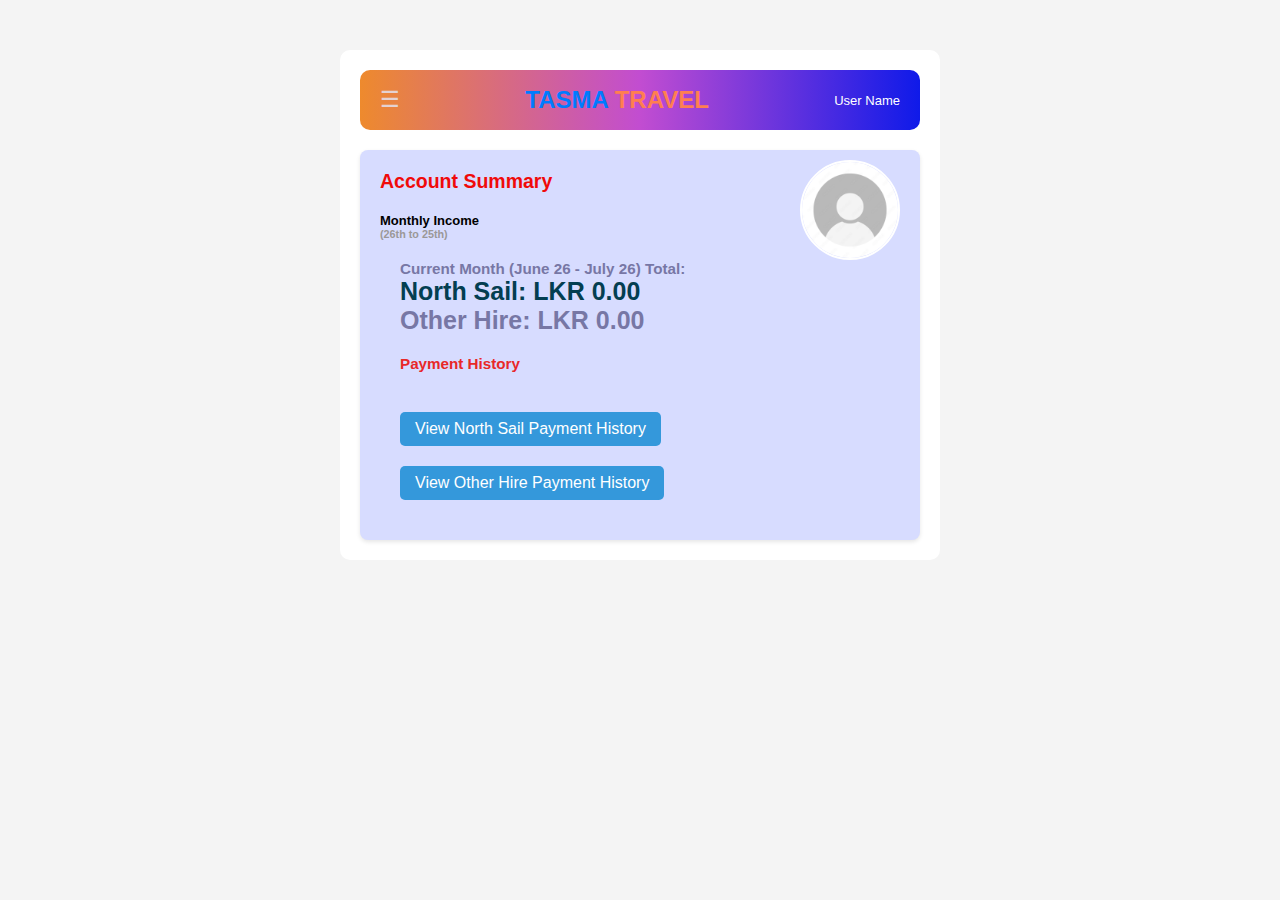
<file: account-summary.html>
<!DOCTYPE html>
<html lang="en">
<head>
    <meta charset="UTF-8">
    <meta name="viewport" content="width=device-width, initial-scale=1.0">
    <title>Account Summary - Tasma Travel</title>
    <link rel="stylesheet" href="style.css">
    <!-- Add FontAwesome for icons -->
    <link rel="stylesheet" href="https://cdnjs.cloudflare.com/ajax/libs/font-awesome/6.0.0/css/all.min.css">
    <style>
        body {
          
            height: 760px;
            font-family: Arial, sans-serif;
            background-color: #f4f4f4;
            margin: 0;
            padding: 0;
        }
        .container {
            
            padding: 20px;
        }
        header {
            border-radius: 10px;
            background: linear-gradient(to right, #ee8a2d, #ba36cbe2, #0f1ae9);
            color: rgb(255, 255, 255);
            padding: 10px 20px;
            text-align: center;
            position: relative;
        }
        .profile-photo {
            position: absolute;
            top: 90px;
            right: 20px;
            width: 100px;
            height: 100px;
            border-radius: 50%;
            border: 2px solid #fff;
            object-fit: cover;
        }
   
        .account-summary {
            background-color: rgb(215, 220, 255);
            padding: 20px;
            border-radius: 8px;
            box-shadow: 0 2px 4px rgba(0, 0, 0, 0.1);
        }
        .account-summary h2 {
            color: #f00a0a;
            margin-bottom: 20px;
        }
        
        .transaction-list {
            list-style-type: none;
            padding: 0;
        }
        .transaction-list li {
            padding: 10px 0;
            border-bottom: 1px solid #ffff;
        }
        .transaction-list li:last-child {
            border-bottom: none;
        }
        .transaction-date {
            color: #b5b5b5;
            font-size: 10px;
        }
        .transaction-detail {
            font-size: 16px;
            color: #656565;
            text-transform: uppercase;
        }
        .transaction-amount {
            float: right;
            font-weight: bold;
            color: #646464;
        }
         .amount{
            color: rgb(80, 197, 80);
            font-weight: bold;
            font-size: larger;
           text-transform: lowercase;
        }
        .payment-history {
            margin-top: 20px;
        }
        .year-month {
            color: rgb(92, 141, 245);
        }
        .current-month {
            color: rgb(119, 119, 165);
        }
        .north-sail {
            color: rgb(3, 62, 81);
        }
       
        .payment-item {
            display: flex;
            justify-content: space-between;
            padding: 10px 0;
            border-bottom: 1px solid #ddd;
        }
        .in-out {
            color: lightcoral;
        }
        .large-font {
            font-size: 25px;
        }

        .amount.red {
            color: rgb(247, 80, 80);
        }
        .amount.negative::before {
            content: '⬅';
            color: red;
            margin-right: 5px;
        }
        .amount.positive::before {
            content: '➡';
            color: rgb(3, 170, 3);
            margin-right: 5px;
        }
            
    </style>
</head>
<body onload="loadAccountSummary()">
    <!-- Sidebar -->
    <div id="sidebar" class="sidebar">
        <a href="javascript:void(0)" class="close-btn" onclick="closeSidebar()">×</a>
        <div class="sidebar-header">
            <h2>TASMA TRAVEL</h2>
            <p><i class="fas fa-envelope"></i> Email: <span id="sidebarEmail"></span></p>
            <p><i class="fas fa-phone"></i> Contact: <span id="sidebarPhone"></span></p>
        </div>
        <a href="profile.html"><i class="fas fa-user"></i> Profile</a>
        <a href="account-summary.html"><i class="fas fa-chart-line"></i> Account Summary</a>
        <a href="#" onclick="logout()"><i class="fas fa-sign-out-alt"></i> Logout</a>
    </div>

    <div class="container" id="summaryContainer">
        <!-- Header -->
        <header>
            <div class="menu-icon" onclick="openSidebar()">☰</div>
            <h1><span class="blue">TASMA</span> <span class="orange">TRAVEL</span></h1>
            <img id="profilePhoto" class="profile-photo" src="user.jpg" alt="Profile Photo">
            <div id="profileName" class="profile-name">User Name</div>
        </header>

        <!-- Account Summary Section -->
        <div id="accountSummary" class="account-summary">
            <h2>Account Summary</h2>

            <!-- Monthly Income Summary -->
            <div class="monthly-summary">
                <h4>Monthly Income </h4>
                <h5>(26th to 25th)</h5>
                <div id="monthlyIncome">
                </div>
            </div>

            <!-- Category Breakdown -->
            <div class="category-summary" id="categorySummary" style="display: none;">
                <div id="categoryTotal">
                    <!-- Category totals will be displayed here -->
                </div>
            </div>

            <div class="payment-history" id="paymentHistory">
                <h3 id="currentMonthTotal" class="current-month"></h3>
                <h3>Payment History</h3>
                <button onclick="toggleNorthSailPaymentHistory()">View North Sail Payment History</button>
                <button onclick="toggleOtherHirePaymentHistory()">View Other Hire Payment History</button>
                <div id="northSailPaymentHistoryTable" style="display: none;">
                    <h4>North Sail Payments</h4>
                    <div class="container">
                        <div class="payment-item"></div>
                        <div class="diposit-form"></div>
                        <div id="northSailHistoryBody"></div>

                    </div>
                </div>
                <div id="otherHirePaymentHistoryTable" style="display: none;">
                    <h4>Other Hire Payments</h4>
                    <div class="container">
                        <div class="payment-item">
                            <div>Type</div>
                            <div>Reason</div>
                            <div class="amount">Amount (LKR)</div>
                            
                        </div>
                        <div class="diposit-form"></div>
                        <div id="otherHireHistoryBody"></div>
                    </div>
                </div>
            </div>
        </div>
    </div>
    <script src="script.js"></script>
    <script>
        function toggleNorthSailPaymentHistory() {
            const northSailPaymentHistoryTable = document.getElementById("northSailPaymentHistoryTable");
            const otherHirePaymentHistoryTable = document.getElementById("otherHirePaymentHistoryTable");
            const categorySummary = document.getElementById("categorySummary");
            if (northSailPaymentHistoryTable.style.display === "none" || northSailPaymentHistoryTable.style.display === "") {
                viewPaymentHistory('North Sail');
                northSailPaymentHistoryTable.style.display = "block";
                otherHirePaymentHistoryTable.style.display = "none";
                categorySummary.style.display = "none";
            } else {
                northSailPaymentHistoryTable.style.display = "none";
            }
        }

        function toggleOtherHirePaymentHistory() {
            const northSailPaymentHistoryTable = document.getElementById("northSailPaymentHistoryTable");
            const otherHirePaymentHistoryTable = document.getElementById("otherHirePaymentHistoryTable");
            const categorySummary = document.getElementById("categorySummary");
            if (otherHirePaymentHistoryTable.style.display === "none" || otherHirePaymentHistoryTable.style.display === "") {
                viewPaymentHistory('Other Hire');
                otherHirePaymentHistoryTable.style.display = "block";
                northSailPaymentHistoryTable.style.display = "none";
                categorySummary.style.display = "none";
            } else {
                otherHirePaymentHistoryTable.style.display = "none";
            }
        }

        function viewPaymentHistory(type) {
            const currentUser = localStorage.getItem("currentUser");
            const user = JSON.parse(localStorage.getItem(currentUser));
            const northSailHistoryBody = document.getElementById("northSailHistoryBody");
            const otherHireHistoryBody = document.getElementById("otherHireHistoryBody");
            northSailHistoryBody.innerHTML = "";
            otherHireHistoryBody.innerHTML = "";

            if (user && user.payments) {
                const paymentsByYearMonth = {};

                user.payments.slice().reverse().forEach(payment => {
                    if (payment.type === type) {
                        const paymentDate = new Date(payment.paymentDate);
                        const monthStart = new Date(paymentDate);
                        monthStart.setDate(26);
                        if (paymentDate.getDate() < 26) {
                            monthStart.setMonth(paymentDate.getMonth() - 1);
                        }
                        const monthEnd = new Date(monthStart);
                        monthEnd.setMonth(monthEnd.getMonth() + 1);
                        monthEnd.setDate(26);
                        const yearMonth = `${monthStart.getFullYear()} ${monthStart.toLocaleString('default', { month: 'long' })} - ${monthEnd.toLocaleString('default', { month: 'long' })}`;

                        if (!paymentsByYearMonth[yearMonth]) {
                            paymentsByYearMonth[yearMonth] = [];
                        }
                        paymentsByYearMonth[yearMonth].push(payment);
                    }
                });

                const sortedYearMonths = Object.keys(paymentsByYearMonth).sort((a, b) => new Date(a.split(' ')[0], a.split(' ')[1]) - new Date(b.split(' ')[0], b.split(' ')[1]));

                sortedYearMonths.forEach(yearMonth => {
                    const yearMonthDiv = document.createElement("div");
                    yearMonthDiv.classList.add("year-month");
                    yearMonthDiv.innerHTML = `<h4>${yearMonth}</h4><div style="height: 20px;"></div>`;

                    paymentsByYearMonth[yearMonth].forEach(payment => {
                        const amountClass = payment.amount < 0 ? 'red negative' : (payment.madeByAdmin ? 'positive' : '');
                        const row = `<div class="payment-item ${payment.madeByAdmin ? 'admin-deposit' : ''}">
                            <div class="${payment.type === 'North Sail' || payment.type === 'Other Hire' ? 'negative' : ''}">${payment.type}</div>
                            <div class="payment-date small-font">${payment.paymentDate || ''}</div>
                            ${payment.type === 'North Sail' ? `<div>${payment.date || ''} <span class="in-out">${payment.inOut || ''}</span> ${payment.route || (payment.madeByAdmin ? `Deposit ${payment.depositType}` : '')}</div>` : ''}
                            <div>${payment.type === 'Other Hire' ? payment.reason || '' : ''}</div>
                            <div class="amount ${amountClass}">${payment.amount}</div>
                        </div>`;
                        yearMonthDiv.innerHTML += row;
                    });

                    if (type === "North Sail") {
                        northSailHistoryBody.appendChild(yearMonthDiv);
                    } else if (type === "Other Hire") {
                        otherHireHistoryBody.appendChild(yearMonthDiv);
                    }
                });
            }
        }

        function displayCategoryButtons() {
            const currentUser = localStorage.getItem("currentUser");
            const user = JSON.parse(localStorage.getItem(currentUser));
            const categoryTotalDiv = document.getElementById("categoryTotal");
            categoryTotalDiv.innerHTML = "";

            if (user && user.payments) {
                const paymentsByMonth = {};

                user.payments.forEach(payment => {
                    if (payment.type === "North Sail") {
                        const paymentDate = new Date(payment.paymentDate);
                        const monthStart = new Date(paymentDate);
                        monthStart.setDate(26);
                        if (paymentDate.getDate() < 26) {
                            monthStart.setMonth(paymentDate.getMonth() - 1);
                        }
                        const monthEnd = new Date(monthStart);
                        monthEnd.setMonth(monthEnd.getMonth() + 1);
                        monthEnd.setDate(26);
                        const monthKey = `${monthStart.toLocaleString('default', { month: 'long' })} 26 - ${monthEnd.toLocaleString('default', { month: 'long' })} 26`;

                        if (!paymentsByMonth[monthKey]) {
                            paymentsByMonth[monthKey] = [];
                        }
                        paymentsByMonth[monthKey].push(payment);
                    }
                });

                const sortedMonthKeys = Object.keys(paymentsByMonth).sort((a, b) => new Date(a.split(' ')[2]) - new Date(b.split(' ')[2]));

                sortedMonthKeys.forEach(monthKey => {
                    const button = document.createElement("button");
                    button.textContent = monthKey;
                    button.onclick = () => {
                        viewMonthPayments(paymentsByMonth[monthKey]);
                        setActiveButton(button);
                    };
                    categoryTotalDiv.appendChild(button);
                });
            }
        }

        function viewMonthPayments(payments) {
            const northSailHistoryBody = document.getElementById("northSailHistoryBody");
            northSailHistoryBody.innerHTML = "";

            payments.forEach(payment => {
                const amountClass = payment.amount < 0 ? 'red negative' : (payment.madeByAdmin ? 'positive' : '');
                const row = `<div class="payment-item ${payment.madeByAdmin ? 'admin-deposit' : ''}">
                    <div class="${payment.type === 'North Sail' || payment.type === 'Other Hire' ? 'negative' : ''}">${payment.type}</div>
                    <div class="payment-date small-font">${payment.paymentDate || ''}</div>
                    ${payment.type === 'North Sail' ? `<div>${payment.date || ''} <span class="in-out">${payment.inOut || ''}</span> ${payment.route || (payment.madeByAdmin ? `Deposit ${payment.depositType}` : '')}</div>` : ''}
                    <div>${payment.type === 'Other Hire' ? payment.reason || '' : ''}</div>
                    <div class="amount ${amountClass}">${payment.amount}</div>
                </div>`;
                northSailHistoryBody.innerHTML += row;
            });

            document.getElementById("northSailPaymentHistoryTable").style.display = "block";
        }

        function setActiveButton(button) {
            const buttons = document.querySelectorAll('.monthly-summary button');
            buttons.forEach(btn => btn.classList.remove('active'));
            button.classList.add('active');
        }

        function loadAccountSummary() {
            document.getElementById("categorySummary").style.display = "block";
            displayCurrentMonthTotal();
            loadProfilePhoto();
            loadProfileName();
        }

        function displayCurrentMonthTotal() {
            const currentUser = localStorage.getItem("currentUser");
            const user = JSON.parse(localStorage.getItem(currentUser));
            const currentMonthTotal = document.getElementById("currentMonthTotal");
            let northSailTotal = 0;
            let otherHireTotal = 0;

            if (user && user.payments) {
                const today = new Date();
                const currentMonth = today.getMonth();
                const currentYear = today.getFullYear();
                const lastMonth = currentMonth === 0 ? 11 : currentMonth - 1;
                const lastMonthYear = currentMonth === 0 ? currentYear - 1 : currentYear;
                const startDate = new Date(lastMonthYear, lastMonth, 26);
                const endDate = new Date(currentYear, currentMonth, 26);

                user.payments.forEach(payment => {
                    const paymentDate = new Date(payment.paymentDate);
                    if (paymentDate >= startDate && paymentDate <= endDate) {
                        if (payment.type === "North Sail") {
                            northSailTotal += parseFloat(payment.amount);
                        } else if (payment.type === "Other Hire") {
                            otherHireTotal += parseFloat(payment.amount);
                        }
                    }
                });
            }

            const currentMonthName = new Date().toLocaleString('default', { month: 'long' });
            const lastMonthName = new Date(new Date().setMonth(new Date().getMonth() - 1)).toLocaleString('default', { month: 'long' });

            currentMonthTotal.innerHTML = `
                <div>Current Month (${lastMonthName} 26 - ${currentMonthName} 26) Total:</div>
                <div class="north-sail large-font">North Sail: LKR ${northSailTotal.toFixed(2)}</div>
                <div class="total-amount large-font">Other Hire: LKR ${otherHireTotal.toFixed(2)}</div>
            `;
        }

        function loadProfilePhoto() {
            const currentUser = localStorage.getItem("currentUser");
            const user = JSON.parse(localStorage.getItem(currentUser));
            if (user && user.profilePic) {
                document.getElementById("profilePhoto").src = user.profilePic;
            }
        }

        function loadProfileName() {
            const currentUser = localStorage.getItem("currentUser");
            const user = JSON.parse(localStorage.getItem(currentUser));
            if (user && user.name) {
                document.getElementById("profileName").textContent = user.name;
            }
        }
    </script>
</body>
</html>
</file>
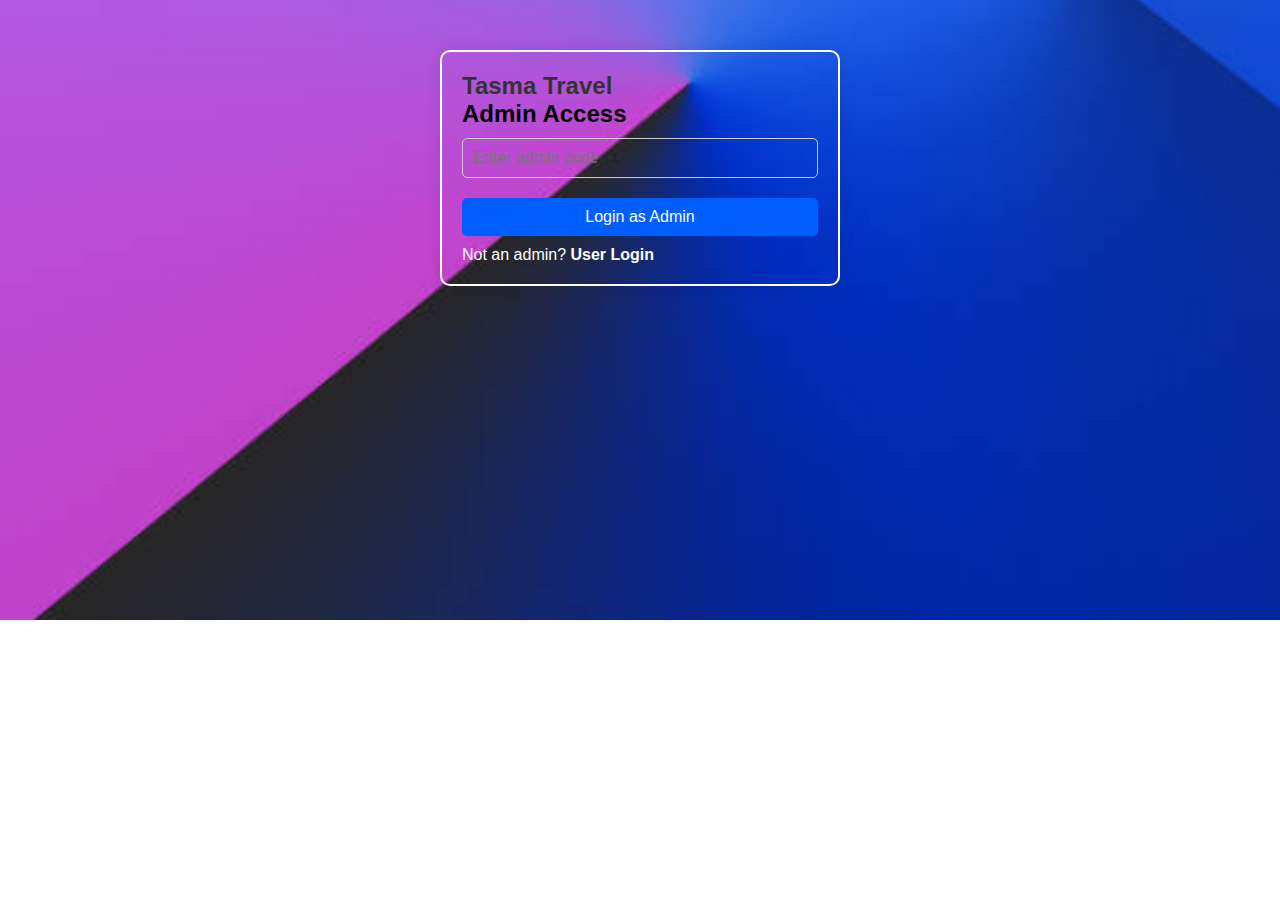
<file: adminlog.html>
<!DOCTYPE html>
<html lang="en">
<head>
    <meta charset="UTF-8">
    <meta name="viewport" content="width=device-width, initial-scale=1.0">
    <title>Admin Login - Tasma Travel</title>
    <link rel="stylesheet" href="styles.css">
    <style>


    button {
        padding: 10px;
        margin: 10px 0;
        background:  #005eff;
        color: white;
        border: none;
        cursor: pointer;
        border-radius: 5px;
        font-size: 16px;
        transition: background 0.5s ease;
    }
    button:hover {
        background:  #003a9e;
    }
     </style>
</head>
<body>
    <div class="container">
        <h1><span class="blue">Tasma</span> <span class="orange">Travel</span></h1>
        <h2>Admin Access</h2>
        <form id="adminLoginForm">
            <input type="password" id="adminCode" placeholder="Enter admin code" required>
            <button type="submit">Login as Admin</button>
        </form>
        <p>Not an admin? <a href="index.html">User Login</a></p>
    </div>

    <script>
        document.getElementById("adminLoginForm").addEventListener("submit", function(event) {
            event.preventDefault();

            const adminCode = document.getElementById("adminCode").value;
            const correctAdminCode = "TASMA@2025"; // Correct admin code

            if (adminCode === correctAdminCode) {
                alert("Admin login successful!");
                window.location.href = "adminview.html"; // Redirect to admin dashboard
            } else {
                alert("Invalid admin code. You are not authorized.");
                window.location.href = "index.html"; // Redirect to index.html
            }
        });

        function logout() {
            localStorage.removeItem("adminSession");
            window.location.href = "index.html";
        }
    </script>
</body>
</html>
</file>
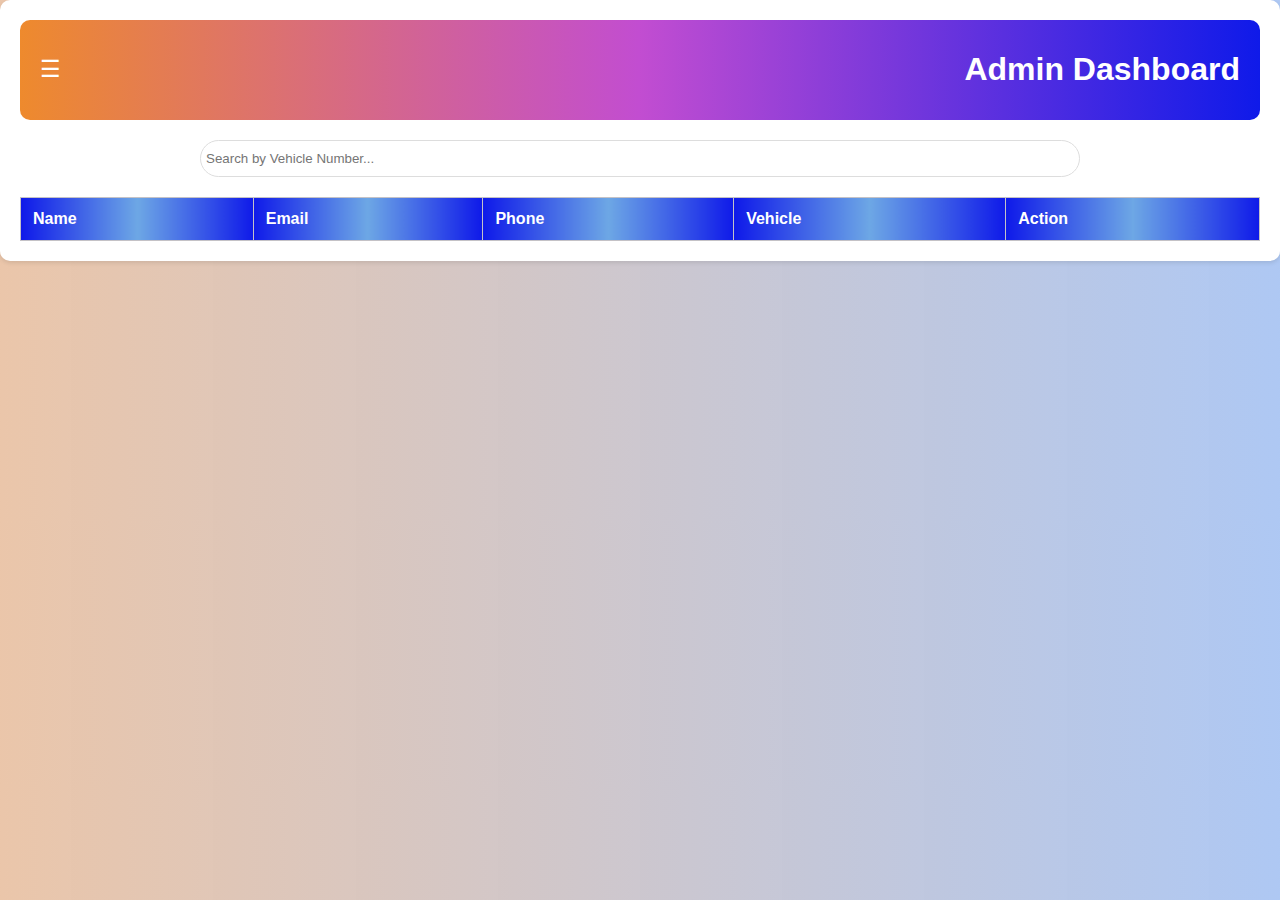
<file: adminview.html>
<!DOCTYPE html>
<html lang="en">
<head>
    <meta charset="UTF-8">
    <meta name="viewport" content="width=device-width, initial-scale=1.0">
    <title>Admin Dashboard</title>
    <style>
        body {
            font-family: Arial, sans-serif;
            background: linear-gradient(to right, #e7bc9bd9, #a4c1f2e2);
            margin: 0;
            padding: 0;
            display: flex;
            justify-content: center;
            align-items: center;
        }
        .container {
            width: 100%;
            max-width: 1500px;
            min-width: 100px;
            height: auto;
            overflow: hidden;
            text-align: center;
            font: 1em sans-serif;
            background: white;
            border-radius: 10px;
            box-shadow: 0 2px 4px rgba(0, 0, 0, 0.1);
            padding: 20px;
        }
        header {
            background: linear-gradient(to right, #ee8a2d, #ba36cbe2, #0f1ae9);
            border-radius: 10px;
            color: white;
            padding: 10px 20px;
            text-align: center;
            display: flex;
            align-items: center;
            justify-content: space-between;
        }
        .menu-icon {
            font-size: 23px;
            cursor: pointer;
            color: #ffffff;
            border-radius: 7px;
        }
        .menu-icon:hover {
            border: 2px solid #c7ced4;
            font-size: 27px;
            color: #fff;
            transition: .1s;
        }
        .sidebar {
            height: 100%;
            width: 0;
            position: fixed;
            top: 0;
            left: 0;
            background-color: #2c3e50b8;
            overflow-x: hidden;
            transition: 0.5s;
            padding-top: 60px;
            z-index: 1000;
        }
        .sidebar.active {
            left: 0;
        }
        .sidebar a {
            padding: 15px 25px;
            text-decoration: none;
            font-size: 18px;
            color: #ecf0f1;
            display: block;
            transition: 0.3s;
        }
        .sidebar a:hover {
            font-size: 21px;
            color: #cee9ad;
        }
        .sidebar .close-btn {
            position: absolute;
            top: 10px;
            right: 25px;
            font-size: 30px;
            color: #ecf0f1;
            cursor: pointer;
        }
        .sidebar .close-btn:hover {
            color: #e74c3c;
        }
        .sidebar-header {
            padding: 20px;
            text-align: center;
            color: #ecf0f1;
            border-bottom: 1px solid #2c3e50b8;
        }
        .sidebar-header h2 {
            margin: 0;
            font-size: 22px;
        }
        .sidebar-header p {
            margin: 10px 0;
            font-size: 16px;
        }
        .sidebar-header a {
            color: #1abc9c;
            text-decoration: underline;
        }
        table {
            width: 100%;
            border-collapse: collapse;
            margin-top: 20px;
        }
        table, th, td {
            border: 1px solid #c4c2c6;
        }
        th, td {
            padding: 12px;
            text-align: left;
        }
        th {
            background: linear-gradient(to right, #0f1ae9, #6da7e5, #0f1ae9);
            color: white;
        }
        tr:nth-child(even) {
            border-radius: 10px;
            background-color: #f2f2f2;
        }
        tr:hover {
            color: #FFF;
            background-color: #706e70;
        }
        .search-bar {
            border-radius: 25px;
            margin-top: 20px;
        }
        .search-bar input {
            width: 70%;
            padding: 10px 5px;
            border: 1px solid #ddd;
            border-radius: 25px;
        }
        .view-btn {
            background-color: #2eb233;
            color: white;
            border: none;
            padding: 8px 12px;
            cursor: pointer;
            border-radius: 5px;
        }
        .view-btn:hover {
            background-color: #0c5e10;
        }
        .bin-btn {
            background-color: #ec6556;
            color: white;
            border: none;
            padding: 2px 1px;
            cursor: pointer;
            border-radius: 5px;
        }
        .bin-btn:hover {
            background-color: #9b1000;
        }
    </style>
</head>
<body onload="loadRegisteredUsers()">
    <div id="sidebar" class="sidebar">
        <a href="javascript:void(0)" class="close-btn" onclick="closeSidebar()">×</a>
        <div class="sidebar-header">
            <h2>TASMA TRAVEL</h2>
            <p><i class="fas fa-envelope"></i> Email: Himaljanaka@gmail.com</p>
            <p><i class="fas fa-phone"></i> Contact: +94 712213722</p>
        </div>
        <a href="adminview.html"><i class="fas fa-users"></i> Dashboard</a>
        <a href="route.html"><i class="fas fa-road"></i> Manage Routes</a>
        <a href="#" onclick="logout()"><i class="fas fa-sign-out-alt"></i> Logout</a>
    </div>
    <div class="container">
        <header>
            <div class="menu-icon" onclick="openSidebar()">☰</div>
            <h1>Admin Dashboard</h1>
        </header>
        <div class="search-bar">
            <input type="text" id="searchInput" placeholder="Search by Vehicle Number..." onkeyup="searchUser()">
        </div>
        <table>
            <thead>
                <tr>
                    <th>Name</th>
                    <th>Email</th>
                    <th>Phone</th>
                    <th>Vehicle</th>
                    <th>Action</th>
                </tr>
            </thead>
            <tbody id="usersTableBody">
                <!-- Registered users will be loaded here -->
            </tbody>
        </table>
    </div>

    <script src="script.js"></script>
    <script>
        function logout() {
            localStorage.removeItem("adminSession");
            window.location.href = "index.html";
        }
    </script>
</body>
</html>
</file>
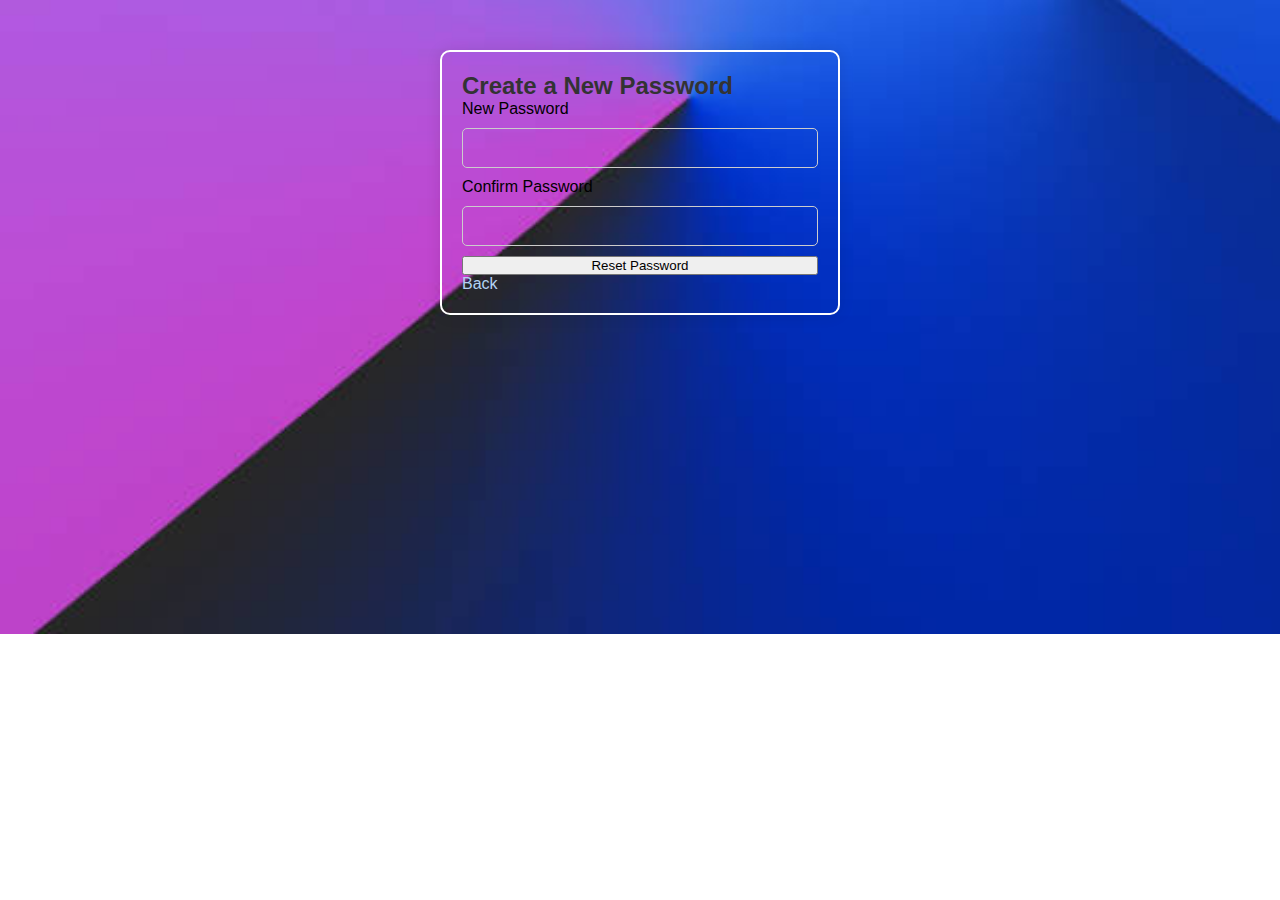
<file: create-new-password.html>
<!DOCTYPE html>
<html lang="en">
<head>
    <meta charset="UTF-8">
    <meta name="viewport" content="width=device-width, initial-scale=1.0">
    <title>Create New Password - Tasma Travel</title>
    <link rel="stylesheet" href="styles.css">
</head>
<body>
    <div class="container">
        <h1>Create a New Password</h1>
        <form id="newPasswordForm">
            <label>New Password</label>
            <input type="password" id="newPassword" required>
            <label>Confirm Password</label>
            <input type="password" id="confirmPassword" required>
            <button type="submit">Reset Password</button>
        </form>
        <a href="reset-password.html">Back</a>
    </div>
    <script>
        document.getElementById("newPasswordForm").addEventListener("submit", function (event) {
            event.preventDefault();
            const newPassword = document.getElementById("newPassword").value;
            const confirmPassword = document.getElementById("confirmPassword").value;

            if (newPassword === confirmPassword) {
                const email = localStorage.getItem("resetEmail");
                const user = JSON.parse(localStorage.getItem(email));
                user.password = newPassword;
                localStorage.setItem(email, JSON.stringify(user));
                alert("Password reset successful! Please sign in.");
                window.location.href = "index.html";
            } else {
                alert("Passwords do not match!");
            }
        });
    </script>
</body>
</html>
</file>
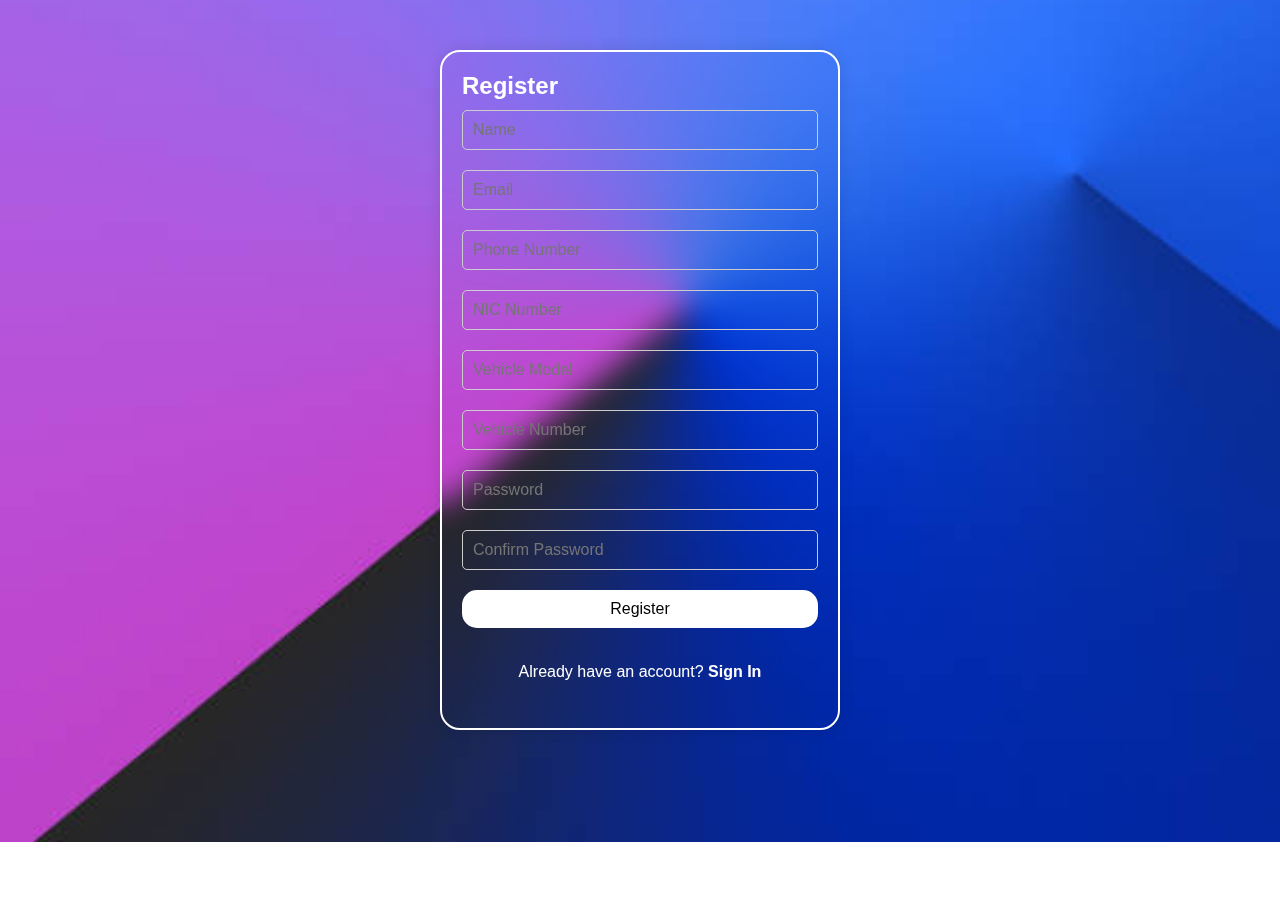
<file: Register.html>
<!DOCTYPE html>
<html lang="en">
<head>
    <meta charset="UTF-8">
    <meta name="viewport" content="width=device-width, initial-scale=1.0">
    <title>Register</title>
    <link rel="stylesheet" href="styles.css">
    <style>
        * {
            margin: 0;
            padding: 0;
            box-sizing: border-box;
            font-family: "Poppins", sans-serif;
        }

        section {
            display: flex;
            justify-content: center;
            align-items: center;
            width: 100%;
            background: url('ss.jpg') no-repeat;
            background-size: cover;
            background-position: center;
            animation: animate-background 5s linear infinite;
        }

        @keyframes animate-background {
            100% {
                filter: hue-rotate(360deg);
            }
        }

        button {
            padding: 10px;
            margin: 10px 0;
            background: #ffffff;
            color: rgb(0, 0, 0);
            border: none;
            cursor: pointer;
            border-radius: 15px;
            font-size: 16px;
            transition: background 0.3s ease;
        }

        button:hover {
            background: #ffffff8a;
            color: #fff;
        }

        h2 {
            color: #ffffff;
        }

        .container {
            backdrop-filter: blur(15px);
            border-radius: 20px;
            height: 680px;
        }

        .container p {
            font-family: .9em;
            color: #ffffff;
            text-align: center;
            margin: 25px 0 10px;
        }

        .container p a {
            color: rgb(255, 255, 255);
            font-weight: 600;
        }

        .container p a:hover {
            text-decoration: underline;
            color: #ffffffa1;
        }

        .container form input {
            color: #ffffff;
        }

        .password-container {
            position: relative;
        }

        .toggle-password {
            position: absolute;
            top: 50%;
            right: 10px;
            transform: translateY(-50%);
            cursor: pointer;
        }
    </style>
</head>
<body>
    <section>
        <div class="container">
            <form id="registerForm">
                <h2>Register</h2>
                <div class="input-box">
                    <input type="text" id="name" placeholder="Name" required>
                </div>
                <div class="input-box">
                    <input type="email" id="email" placeholder="Email" required>
                </div>
                <div class="input-box">
                    <input type="text" id="phone" placeholder="Phone Number" required>
                </div>
                <div class="input-box">
                    <input type="text" id="nic" placeholder="NIC Number" required>
                </div>
                <div class="input-box">
                    <input type="text" id="vehicleModel" placeholder="Vehicle Model" required>
                </div>
                <div class="input-box">
                    <input type="text" id="vehicle" placeholder="Vehicle Number" required>
                </div>
                <div class="password-container">
                    <input type="password" id="password" placeholder="Password" required>
                    <span class="toggle-password" onclick="togglePasswordVisibility('password')">
                        <i class="fas fa-eye"></i>
                    </span>
                </div>
                <div class="password-container">
                    <input type="password" id="confirmPassword" placeholder="Confirm Password" required>
                    <span class="toggle-password" onclick="togglePasswordVisibility('confirmPassword')">
                        <i class="fas fa-eye"></i>
                    </span>
                </div>
                <button type="submit">Register</button>
            </form>
            <p>Already have an account? <a href="index.html">Sign In</a></p>
        </div>
    </section>
    <script src="script.js"></script>
</body>
</html>
</file>
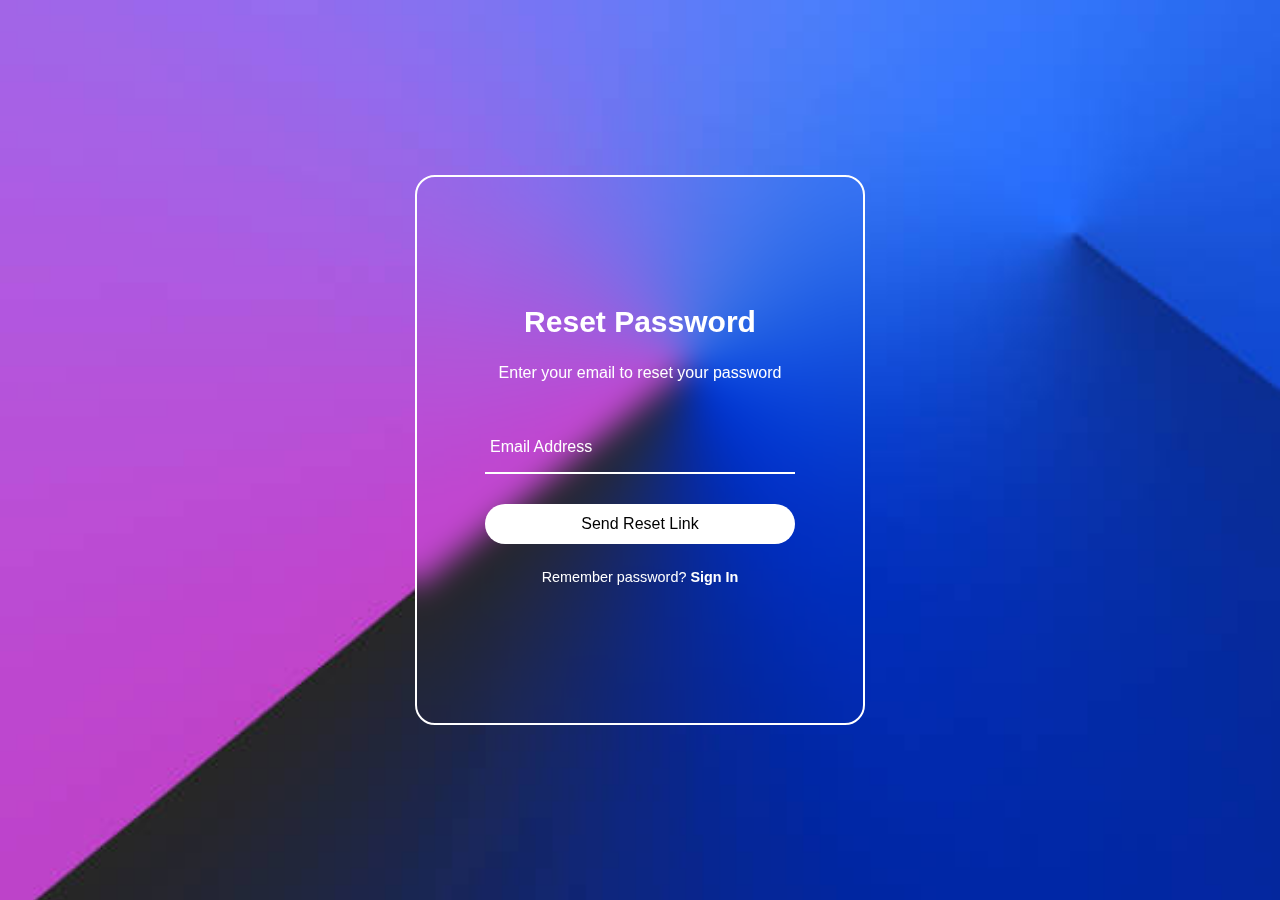
<file: reset-password.html>
<!DOCTYPE html>
<html lang="en">
<head>
    <meta charset="UTF-8">
    <meta name="viewport" content="width=device-width, initial-scale=1.0">
    <title>Reset Password - Tasma Travel</title>

    
</head>

<style>
* {
    margin: 0;
    padding: 0;
    box-sizing: border-box;
    font-family: "Poppins", sans-serif;
}

section {
    display: flex;
    justify-content: center;
    align-items: center;
    width: 100%;
    height: 100vh;
    background: url('ss.jpg') no-repeat;
    background-size: cover;
    background-position: center;
    animation: animate-background 5s linear infinite;
}

@keyframes animate-background {
    100% {
        filter: hue-rotate(360deg);
    }
}
h1{
    color: #fff;
    text-align: center;
    font-size: 30px;
}

.container{
    position: relative;
    width: 450px;
    height: 550px;
    background: transparent;
    border-radius: 20px;
    border: 2px solid #fff;
    display: flex;
    flex-direction: column;
    justify-content: center;
    align-items: center;
    backdrop-filter: blur(15px);
}



.container p {
    font-family: .9em;
    text-align: center;
    margin: 25px 0 10px;
    color: #ffffff;
   
}
.container p a{
    font-weight: 600;
    color: #ffffff;
}
.container p a:hover{
    color: #ffffffa1;
    text-decoration: underline;
}
.input-box {
    position: relative;
    width: 310px;
    margin: 30px 0;
    border-bottom: 2px solid #ffffff;
}

.input-box label {
    position: absolute;
    top: 50%;
    left: 5px;
    transform: translateY(-50%);
    font-size: 1em;
    color: #fff;
    pointer-events: none;
    transition: .5s;
}

.input-box input:focus~label,
.input-box input:valid~label {
    top: -5px;
}

.input-box input {
    width: 100%;
    height: 50px;
    background: transparent;
    border: none;
    outline: none;
    font-size: 1em;
    color: #fff;
    padding: 0 35px 0 5px;
}


button {
    width: 100%;
    height: 40px;
    background: #fff;
    border: none;
    outline: none;
    border-radius: 40px;
    cursor: pointer;
    font-size: 1em;
    color: #000;
    font-weight: 500;
}
button:hover{
   background: #ffffff8a;
   color: #fff;
}
.register {
    font-size: .9em;
    color: #fff;
    text-align: center;
    margin: 25px 0 10px;
}

.register p a {
    color: #fff;
    text-decoration: none;
    font-weight: 600;
}

.register p a:hover {
    text-decoration: underline;
    color: #ffffffa1;
}



</style>
<body>
    <section>
    <div class="container">
        <h1>Reset Password</h1>
        <p>Enter your email to reset your password</p>
        <form id="resetPasswordForm">
            <div class="input-box">
            <input type="email" id="resetEmail" required>
            <label>Email Address</label>
        </div>
            <button type="submit">Send Reset Link</button>
        <div class="register">
        <p>Remember password? <a href="index.html">Sign In</a></p>
            </div>
    </form>
</section>
    <script>
        document.getElementById("resetPasswordForm").addEventListener("submit", function (event) {
            event.preventDefault();
            localStorage.setItem("resetEmail", document.getElementById("resetEmail").value);
            window.location.href = "create-new-password.html";
        });
    </script>
</body>
</html>
</file>
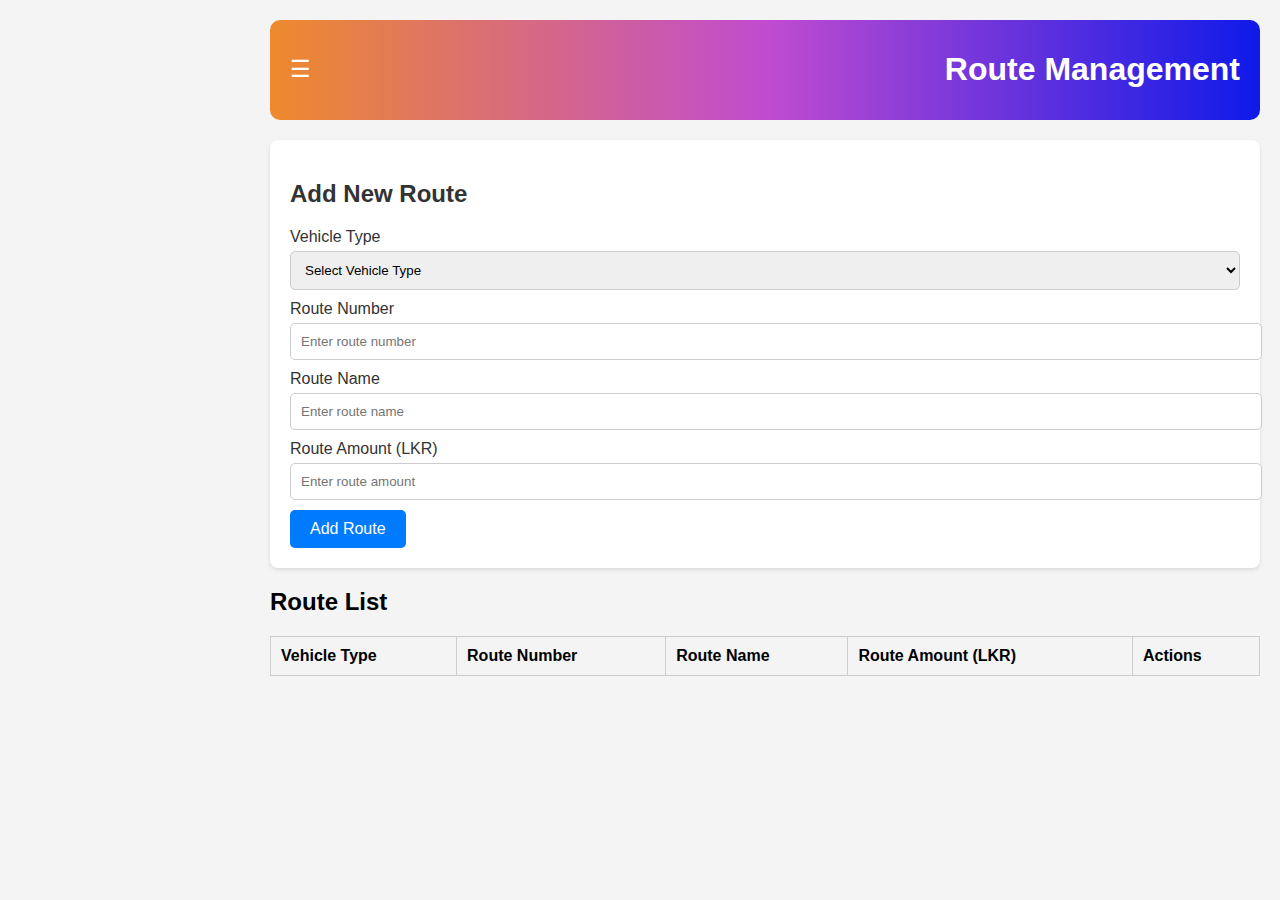
<file: route.html>
<!DOCTYPE html>
<html lang="en">
<head>
    <meta charset="UTF-8">
    <meta name="viewport" content="width=device-width, initial-scale=1.0">
    <title>Route Management</title>
    <link rel="stylesheet" href="https://cdnjs.cloudflare.com/ajax/libs/font-awesome/6.4.0/css/all.min.css">
    <style>
        body {
            font-family: Arial, sans-serif;
            background-color: #f4f4f4;
            margin: 0;
            padding: 0;
        }
        .container {
            padding: 20px;
        }
        header {
            border-radius: 10px;
            background: linear-gradient(to right, #ee8a2d, #ba36cbe2, #0f1ae9);
            color: rgb(255, 255, 255);
            padding: 10px 20px;
            text-align: center;
            display: flex;
            align-items: center;
            justify-content: space-between;
        }
        .menu-icon {
            font-size: 23px;
            cursor: pointer;
            color: #ffffff;
            border-radius: 7px;
        }
        .menu-icon:hover {
            border: 2px solid #c7ced4;
            font-size: 27px;
            color: #fff;
            transition: .1s;
        }
        .route-form {
            background-color: white;
            padding: 20px;
            border-radius: 8px;
            box-shadow: 0 2px 4px rgba(0, 0, 0, 0.1);
            margin-top: 20px;
        }
        .route-form h2 {
            color: #333;
            margin-bottom: 20px;
        }
        .route-form label {
            display: block;
            margin-bottom: 5px;
            color: #333;
        }
        .route-form input, .route-form select {
            width: 100%;
            padding: 10px;
            margin-bottom: 10px;
            border: 1px solid #ccc;
            border-radius: 5px;
        }
        .route-form button {
            background-color: #007bff;
            color: white;
            border: none;
            padding: 10px 20px;
            border-radius: 5px;
            cursor: pointer;
            font-size: 16px;
        }
        .route-form button:hover {
            background-color: #0056b3;
        }
        .route-list {
            margin-top: 20px;
        }
        .route-list table {
            width: 100%;
            border-collapse: collapse;
        }
        .route-list th, .route-list td {
            padding: 10px;
            border: 1px solid #ccc;
            text-align: left;
        }
        .route-list th {
            background-color: #f4f4f4;
        }
        .edit-btn {
            background-color: #ffc107;
            color: white;
            border: none;
            padding: 5px 10px;
            border-radius: 5px;
            cursor: pointer;
        }
        .edit-btn:hover {
            background-color: #e0a800;
        }
        .save-btn {
            background-color: #28a745;
            color: white;
            border: none;
            padding: 5px 10px;
            border-radius: 5px;
            cursor: pointer;
        }
        .save-btn:hover {
            background-color: #218838;
        }
        .sidebar {
            height: 100%;
            width: 0;
            position: fixed;
            top: 0;
            left: 0;
            background-color: #2c3e50b8;
            overflow-x: hidden;
            transition: 0.5s;
            padding-top: 60px;
            z-index: 1000;
        }
        .sidebar.active {
            left: 0;
        }
        .sidebar a {
            padding: 15px 25px;
            text-decoration: none;
            font-size: 18px;
            color: #ecf0f1;
            display: block;
            transition: 0.3s;
        }
        .sidebar a:hover {
            font-size: 21px;
            color: #cee9ad;
        }
        .sidebar .close-btn {
            position: absolute;
            top: 10px;
            right: 25px;
            font-size: 30px;
            color: #ecf0f1;
            cursor: pointer;
        }
        .sidebar .close-btn:hover {
            color: #e74c3c;
        }
        .sidebar-header {
            padding: 20px;
            text-align: center;
            color: #ecf0f1;
            border-bottom: 1px solid #2c3e50b8;
        }
        .sidebar-header h2 {
            margin: 0;
            font-size: 22px;
        }
        .sidebar-header p {
            margin: 10px 0;
            font-size: 16px;
        }
        .sidebar-header a {
            color: #1abc9c;
            text-decoration: underline;
        }
        .container {
            margin-left: 250px;
            padding: 20px;
        }
    </style>
</head>
<body>
    <div id="sidebar" class="sidebar">
        <a href="javascript:void(0)" class="close-btn" onclick="closeSidebar()">×</a>
        <div class="sidebar-header">
            <h2>TASMA TRAVEL</h2>
            <p><i class="fas fa-envelope"></i> Email: Himaljanaka@gmail.com</p>
            <p><i class="fas fa-phone"></i> Contact: +94 712213722</p>
        </div>
        <a href="adminview.html"><i class="fas fa-users"></i> Dashboard</a>
        <a href="route.html"><i class="fas fa-road"></i> Manage Routes</a>
        <a href="#" onclick="logout()"><i class="fas fa-sign-out-alt"></i> Logout</a>
    </div>
    <div class="container">
        <header>
            <div class="menu-icon" onclick="openSidebar()">☰</div>
            <h1>Route Management</h1>
        </header>

        <div class="route-form">
            <h2>Add New Route</h2>
            <label for="vehicleType">Vehicle Type</label>
            <select id="vehicleType">
                <option value="">Select Vehicle Type</option>
                <option value="Dolphin">Dolphin Hiroof</option>
                <option value="Hiace">Hiace KDH</option>
                <option value="Bus">Bus</option>
                <option value="Mini Bus">Mini Bus</option>
            </select>

            <label for="routeNumber">Route Number</label>
            <input type="text" id="routeNumber" placeholder="Enter route number">

            <label for="routeName">Route Name</label>
            <input type="text" id="routeName" placeholder="Enter route name">

            <label for="routeAmount">Route Amount (LKR)</label>
            <input type="number" id="routeAmount" placeholder="Enter route amount">

            <button onclick="addRoute()">Add Route</button>
        </div>

        <div class="route-list">
            <h2>Route List</h2>
            <table>
                <thead>
                    <tr>
                        <th>Vehicle Type</th>
                        <th>Route Number</th>
                        <th>Route Name</th>
                        <th>Route Amount (LKR)</th>
                        <th>Actions</th>
                    </tr>
                </thead>
                <tbody id="routeTableBody">
                    <!-- Route list will be displayed here -->
                </tbody>
            </table>
        </div>
    </div>

    <script>
        function openSidebar() {
            document.getElementById("sidebar").style.width = "250px";
        }

        function closeSidebar() {
            document.getElementById("sidebar").style.width = "0";
        }

        function addRoute() {
            const vehicleType = document.getElementById("vehicleType").value;
            const routeNumber = document.getElementById("routeNumber").value;
            const routeName = document.getElementById("routeName").value;
            const routeAmount = document.getElementById("routeAmount").value;

            if (!vehicleType || !routeNumber || !routeName || !routeAmount) {
                alert("Please fill in all fields.");
                return;
            }

            const route = {
                vehicleType,
                routeNumber,
                routeName,
                routeAmount
            };

            let routes = JSON.parse(localStorage.getItem("routes")) || [];
            routes.push(route);
            localStorage.setItem("routes", JSON.stringify(routes));

            displayRoutes();
            clearForm();
        }

        function displayRoutes() {
            const routes = JSON.parse(localStorage.getItem("routes")) || [];
            const routeTableBody = document.getElementById("routeTableBody");
            routeTableBody.innerHTML = "";

            routes.forEach((route, index) => {
                const row = `
                    <tr>
                        <td>${route.vehicleType}</td>
                        <td>${route.routeNumber}</td>
                        <td>${route.routeName}</td>
                        <td><input type="number" value="${route.routeAmount}" id="routeAmount-${index}" disabled></td>
                        <td>
                            <button class="edit-btn" onclick="editRoute(${index})">Edit</button>
                            <button class="save-btn" onclick="saveRoute(${index})" style="display: none;">Save</button>
                        </td>
                    </tr>
                `;
                routeTableBody.innerHTML += row;
            });
        }

        function editRoute(index) {
            document.getElementById(`routeAmount-${index}`).disabled = false;
            document.querySelectorAll('.edit-btn')[index].style.display = 'none';
            document.querySelectorAll('.save-btn')[index].style.display = 'inline-block';
        }

        function saveRoute(index) {
            const routes = JSON.parse(localStorage.getItem("routes")) || [];
            const newAmount = document.getElementById(`routeAmount-${index}`).value;
            routes[index].routeAmount = newAmount;
            localStorage.setItem("routes", JSON.stringify(routes));
            displayRoutes();
        }

        function clearForm() {
            document.getElementById("vehicleType").value = "";
            document.getElementById("routeNumber").value = "";
            document.getElementById("routeName").value = "";
            document.getElementById("routeAmount").value = "";
        }

        function logout() {
            localStorage.removeItem("currentUser");
            window.location.href = "index.html";
        }

        // Display routes on page load
        window.onload = displayRoutes;
    </script>
</body>
</html>
</file>
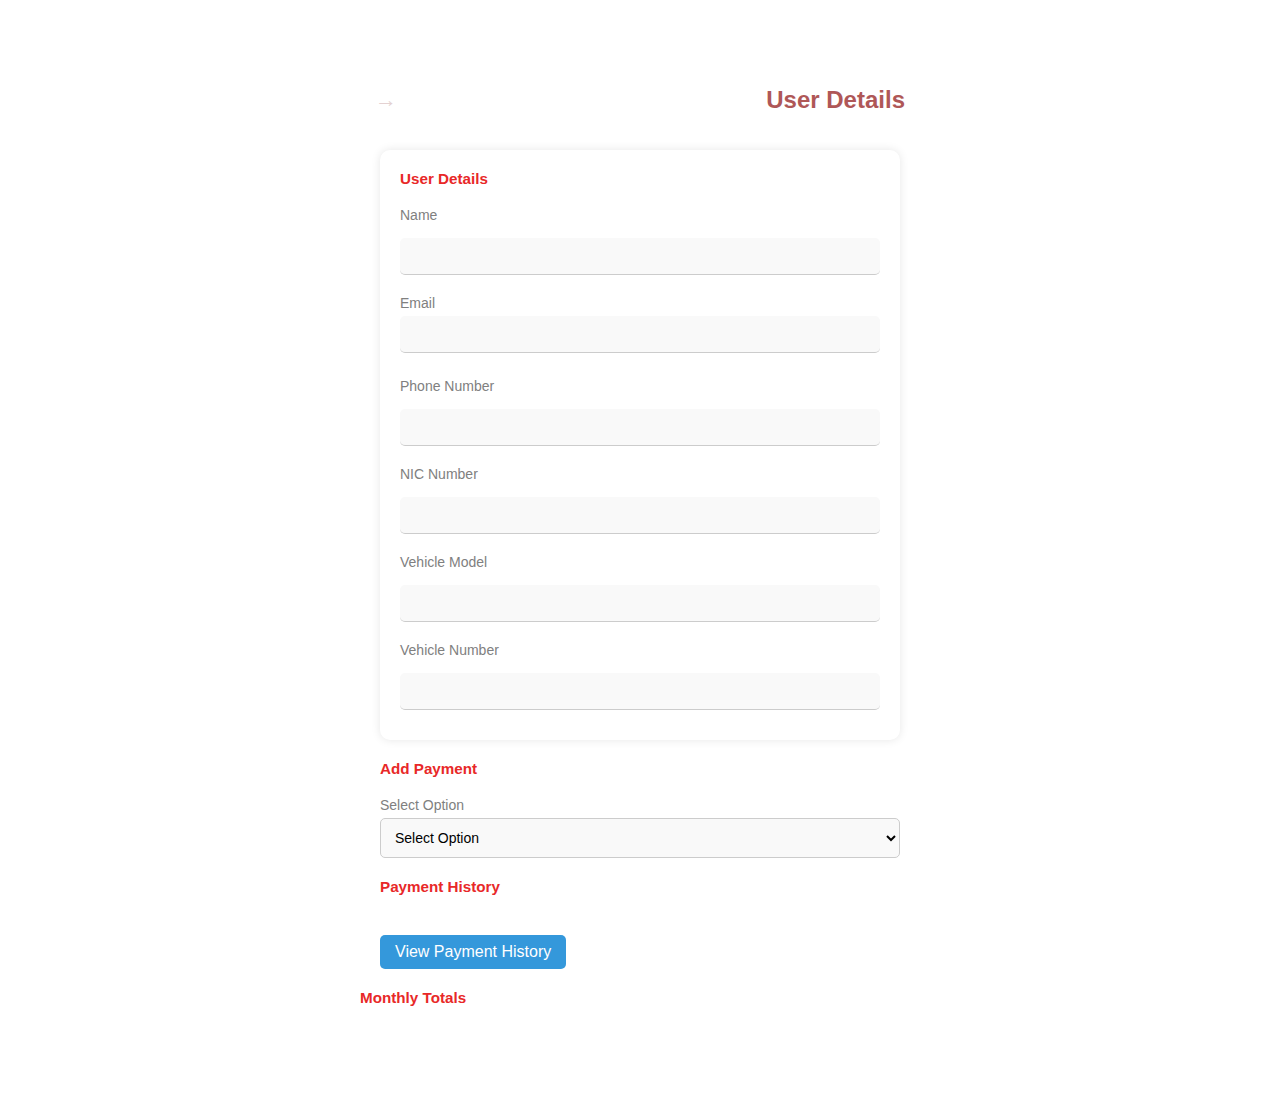
<file: userdetails.html>
<!DOCTYPE html>
<html lang="en">
<head>
    <meta charset="UTF-8">
    <meta name="viewport" content="width=device-width, initial-scale=1.0">
    <title>User Details - Tasma Travel</title>
    <link rel="stylesheet" href="style.css">
</head>
<body onload="loadUserDetails()">
    <!-- Sidebar -->
    <div id="sidebar" class="sidebar">
        <a href="javascript:void(0)" class="close-btn" onclick="closeSidebar()">×</a>
        <div class="sidebar-header">
            <h2>TASMA TRAVEL</h2>
            <p><i class="fas fa-envelope"></i> Email: <span id="sidebarEmail"></span></p>
            <p><i class="fas fa-phone"></i> Contact: <span id="sidebarPhone"></span></p>
        </div>
        <a href="adminview.html"><i class="fas fa-users"></i> Dashboard</a>
        <a href="route.html"><i class="fas fa-road"></i> Manage Routes</a>
        <a href="#" onclick="logout()"><i class="fas fa-sign-out-alt"></i> Logout</a>
    </div>

    <div class="container" id="mainContent">
        <header>
            <div class="menu-icon" onclick="window.location.href='adminview.html'">→</div>
            <h1>User Details</h1>
        </header>

        <div class="details" id="userDetails">
            <h3>User Details</h3>
            <label>Name</label>
            <input type="text" id="userName" placeholder="">

            <label>Email</label>
            <input type="email" id="userEmail" placeholder="">

            <label>Phone Number</label>
            <input type="text" id="userPhone" placeholder="">

            <label>NIC Number</label>
            <input type="text" id="userNIC" placeholder="">

            <label>Vehicle Model</label>
            <input type="text" id="userVehicleModel" placeholder="">

            <label>Vehicle Number</label>
            <input type="text" id="userVehicle" placeholder="">
        </div>

        <div class="payment-form" id="paymentForm">
            <h3>Add Payment</h3>
            <label for="paymentOption">Select Option</label>
            <select id="paymentOption" onchange="togglePaymentDepositOptions()">
                <option value="">Select Option</option>
                <option value="payment">Payment</option>
                <option value="deposit">Deposit</option>
            </select>

            <div id="paymentOptions" style="display: none;">
                <label for="paymentType">Payment Type</label>
                <select id="paymentType" onchange="togglePaymentOptions()">
                    <option value="">Select Payment Type</option>
                    <option value="northSail">North Sail</option>
                    <option value="otherHire">Other Hire</option>
                </select>

                <div id="northSailOptions" style="display: none;">
                    <label for="northSailDate">Select Shift</label>
                    <select id="northSailDate">
                        <option value="">Select Shift</option>
                        <option value="6-2">6-2</option>
                        <option value="2-10">2-10</option>
                        <option value="6-6">6-6</option>
                        <option value="8-5">8-5</option>
                        <option value="10-6">10-6</option>
                    </select>

                    <label for="inOut">In/Out</label>
                    <select id="inOut">
                        <option value="in">In</option>
                        <option value="out">Out</option>
                    </select>

                    <label for="paymentVehicleType">Vehicle Type</label>
                    <select id="paymentVehicleType" onchange="populateRouteNumbers()">
                        <option value="">Select Vehicle Type</option>
                    </select>

                    <label for="paymentRouteNumber">Route Number</label>
                    <select id="paymentRouteNumber" onchange="populateRouteAmount()">
                        <option value="">Select Route Number</option>
                    </select>

                    <label for="amount">Amount (LKR)</label>
                    <input type="text" id="amount" readonly>

                    <label for="northSailPaymentDate">Payment Date</label>
                    <input type="date" id="northSailPaymentDate">
                </div>

                <div id="otherHireOptions" style="display: none;">
                    <label for="reason">Reason</label>
                    <input type="text" id="reason" placeholder="Reason">

                    <label for="otherAmount">Amount (LKR)</label>
                    <input type="number" id="otherAmount" placeholder="Amount">

                    <label for="otherHirePaymentDate">Payment Date</label>
                    <input type="date" id="otherHirePaymentDate">
                </div>

                <button onclick="addPayment()">Add Payment</button>
            </div>

            <div class="diposit-form" id="depositOptions" style="display: none;">
                <h3>Bank Deposit</h3>
                <label for="depositType">Deposit Type</label>
                <select id="depositType" onchange="toggleDepositOptions()">
                    <option value="">Select Deposit Type</option>
                    <option value="northSail">North Sail</option>
                    <option value="otherHire">Other Hire</option>
                </select>

                <div id="northSailDepositOptions" style="display: none;">
                    <label for="northSailDepositType">Deposit Type</label>
                    <select id="northSailDepositType" onchange="toggleNorthSailDepositOptions()">
                        <option value="">Select Deposit Type</option>
                        <option value="monthly">Monthly Payment</option>
                        <option value="advance">Advance Payment</option>
                    </select>

                    <div id="northSailDepositDetails" style="display: none;">
                        <label for="northSailDepositAmount">Amount (LKR)</label>
                        <input type="number" id="northSailDepositAmount" placeholder="Amount">

                        <label for="northSailDepositDate">Deposit Date</label>
                        <input type="date" id="northSailDepositDate">
                    </div>
                </div>

                <div id="otherHireDepositOptions" style="display: none;">
                    <label for="otherHireDepositAmount">Amount (LKR)</label>
                    <input type="number" id="otherHireDepositAmount" placeholder="Amount">

                    <label for="otherHireDepositDate">Deposit Date</label>
                    <input type="date" id="otherHireDepositDate">
                </div>

                <button onclick="confirmDeposit()">Confirm Transaction</button>
            </div>
        </div>

        <div class="payment-history" id="paymentHistory">
            <h3>Payment History</h3>
            <button onclick="togglePaymentHistory()">View Payment History</button>
            <div id="paymentHistoryTable" style="display: none;">
                <h4>North Sail Payments</h4>
                <table>
                    <thead>
                        <tr>
                            <th>Type</th>
                            <th>Shift</th>
                            <th>In/Out</th>
                            <th>Route</th>
                            <th>Amount (LKR)</th>
                            <th>Payment Date</th>
                            <th>Action</th>
                        </tr>
                    </thead>
                    <tbody id="northSailHistoryBody"></tbody>
                </table>
                <h4>Other Hire Payments</h4>
                <table>
                    <thead>
                        <tr>
                            <th>Type</th>
                            <th>Reason</th>
                            <th>Amount (LKR)</th>
                            <th>Payment Date</th>
                            <th>Action</th>
                        </tr>
                    </thead>
                    <tbody id="otherHireHistoryBody"></tbody>
                </table>
            </div>
        </div>

        <div class="monthly-totals" id="monthlyTotals">
            <h3>Monthly Totals</h3>
            <div id="northSailMonthlyTotal"></div>
            <div id="otherHireMonthlyTotal"></div>
        </div>
    </div>
    <script src="script.js"></script>
    <script>
        function togglePaymentDepositOptions() {
            const paymentOption = document.getElementById("paymentOption").value;
            const paymentOptions = document.getElementById("paymentOptions");
            const depositOptions = document.getElementById("depositOptions");

            if (paymentOption === "payment") {
                paymentOptions.style.display = "block";
                depositOptions.style.display = "none";
            } else if (paymentOption === "deposit") {
                paymentOptions.style.display = "none";
                depositOptions.style.display = "block";
            } else {
                paymentOptions.style.display = "none";
                depositOptions.style.display = "none";
            }
        }

        function togglePaymentHistory() {
            const paymentHistoryTable = document.getElementById("paymentHistoryTable");
            if (paymentHistoryTable.style.display === "none" || paymentHistoryTable.style.display === "") {
                viewPaymentHistory();
                paymentHistoryTable.style.display = "block";
            } else {
                paymentHistoryTable.style.display = "none";
            }
        }

        function toggleDepositOptions() {
            const depositType = document.getElementById("depositType").value;
            const northSailDepositOptions = document.getElementById("northSailDepositOptions");
            const otherHireDepositOptions = document.getElementById("otherHireDepositOptions");

            if (depositType === "northSail") {
                northSailDepositOptions.style.display = "block";
                otherHireDepositOptions.style.display = "none";
            } else if (depositType === "otherHire") {
                northSailDepositOptions.style.display = "none";
                otherHireDepositOptions.style.display = "block";
            } else {
                northSailDepositOptions.style.display = "none";
                otherHireDepositOptions.style.display = "none";
            }
        }

        function toggleNorthSailDepositOptions() {
            const northSailDepositType = document.getElementById("northSailDepositType").value;
            const northSailDepositDetails = document.getElementById("northSailDepositDetails");

            if (northSailDepositType) {
                northSailDepositDetails.style.display = "block";
            } else {
                northSailDepositDetails.style.display = "none";
            }
        }

        function confirmDeposit() {
            const depositType = document.getElementById("depositType").value;
            let deposit = {};

            if (depositType === "northSail") {
                const northSailDepositType = document.getElementById("northSailDepositType").value;
                const amount = document.getElementById("northSailDepositAmount").value;
                const date = document.getElementById("northSailDepositDate").value;

                deposit = {
                    type: "North Sail",
                    depositType: northSailDepositType,
                    amount: -Math.abs(amount), // Negative amount for deposit
                    paymentDate: date,
                    transactionDate: new Date().toLocaleDateString(),
                    vehicle: localStorage.getItem("selectedUser"),
                    madeByAdmin: true
                };
            } else if (depositType === "otherHire") {
                const amount = document.getElementById("otherHireDepositAmount").value;
                const date = document.getElementById("otherHireDepositDate").value;

                deposit = {
                    type: "Other Hire",
                    amount: -Math.abs(amount), // Negative amount for deposit
                    paymentDate: date,
                    transactionDate: new Date().toLocaleDateString(),
                    vehicle: localStorage.getItem("selectedUser"),
                    madeByAdmin: true
                };
            } else {
                alert("Please select a deposit type.");
                return;
            }

            const vehicle = localStorage.getItem("selectedUser");
            let user = JSON.parse(localStorage.getItem(vehicle));
            if (!user) {
                alert("User details not found.");
                return;
            }
            if (!user.payments) {
                user.payments = [];
            }
            user.payments.push(deposit);
            localStorage.setItem(vehicle, JSON.stringify(user));
            alert("Deposit added successfully!");

            // Reduce the deposit amount from the relevant monthly total
            const paymentDate = new Date(deposit.paymentDate);
            const monthStart = new Date(paymentDate.getFullYear(), paymentDate.getMonth(), 26);
            const monthEnd = new Date(paymentDate.getFullYear(), paymentDate.getMonth() + 1, 25);
            const monthlyTotals = JSON.parse(localStorage.getItem("monthlyTotals")) || {};
            const monthKey = `${monthStart.getFullYear()}-${monthStart.getMonth() + 1}`;

            if (!monthlyTotals[monthKey]) {
                monthlyTotals[monthKey] = { northSail: 0, otherHire: 0 };
            }

            if (deposit.type === "North Sail") {
                monthlyTotals[monthKey].northSail -= parseFloat(deposit.amount);
            } else if (deposit.type === "Other Hire") {
                monthlyTotals[monthKey].otherHire -= parseFloat(deposit.amount);
            }

            localStorage.setItem("monthlyTotals", JSON.stringify(monthlyTotals));

            // Clear all selections
            document.getElementById("depositType").value = "";
            document.getElementById("northSailDepositType").value = "";
            document.getElementById("northSailDepositAmount").value = "";
            document.getElementById("northSailDepositDate").value = "";
            document.getElementById("otherHireDepositAmount").value = "";
            document.getElementById("otherHireDepositDate").value = "";
            document.getElementById("northSailDepositOptions").style.display = "none";
            document.getElementById("otherHireDepositOptions").style.display = "none";
            document.getElementById("northSailDepositDetails").style.display = "none";

            // Refresh the user details in the admin dashboard
            loadRegisteredUsers();
        }

        function viewPaymentHistory() {
            const selectedUserVehicle = localStorage.getItem("selectedUser");
            const user = JSON.parse(localStorage.getItem(selectedUserVehicle));
            const northSailHistoryBody = document.getElementById("northSailHistoryBody");
            const otherHireHistoryBody = document.getElementById("otherHireHistoryBody");
            northSailHistoryBody.innerHTML = "";
            otherHireHistoryBody.innerHTML = "";

            if (user && user.payments) {
                user.payments.slice().reverse().forEach((payment, index) => {
                    const rowClass = payment.madeByAdmin ? 'admin-deposit' : '';
                    const amountClass = payment.amount < 0 ? 'red' : '';
                    if (payment.type === "North Sail") {
                        const row = `<tr class="${rowClass}">
                            <td>${payment.type}</td>
                            <td>${payment.date || ''}</td>
                            <td>${payment.inOut || ''}</td>
                            <td>${payment.route || ''}</td>
                            <td class="amount ${amountClass}">${payment.amount}</td>
                            <td>${payment.paymentDate || ''}</td>
                            <td>${payment.madeByAdmin ? 'Admin' : ''}</td>
                            <td><button onclick="removePayment(${index})" style="font-size: 12px;">X</button></td>
                        </tr>`;
                        northSailHistoryBody.innerHTML += row;
                    } else if (payment.type === "Other Hire") {
                        const row = `<tr class="${rowClass}">
                            <td>${payment.type}</td>
                            <td>${payment.reason || ''}</td>
                            <td class="amount ${amountClass}">${payment.amount}</td>
                            <td>${payment.paymentDate || ''}</td>
                            <td>${payment.madeByAdmin ? 'Admin' : ''}</td>
                            <td><button onclick="removePayment(${index})" style="font-size: 12px;">X</button></td>
                        </tr>`;
                        otherHireHistoryBody.innerHTML += row;
                    }
                });
            }
        }

        function removePayment(index) {
            const vehicle = localStorage.getItem("selectedUser");
            let user = JSON.parse(localStorage.getItem(vehicle));
            if (user && user.payments) {
                user.payments.splice(index, 1);
                localStorage.setItem(vehicle, JSON.stringify(user));
                viewPaymentHistory();
                alert("Payment removed successfully!");
            }
        }
    </script>
</body>
</html>
</file>
<file: style.css>
* {
    margin: 0;
    padding: 0;
    box-sizing: border-box;
    font-family: "Poppins", sans-serif;
}

section {
    display: flex;
    justify-content: center;
    align-items: center;
    width: 100%;
    background: url('ss.jpg') no-repeat;
    background-size: cover;
    background-position: center;
    animation: animate-background 5s linear infinite;
}

@keyframes animate-background {
    100% {
        filter: hue-rotate(360deg);
    }
}

.container {
    width: 90%;
    max-width: 600px;
    margin: 50px auto;
    padding: 20px;
    background: #fff;
    box-shadow: 0px 0px 15px rgba(255, 255, 255, 0.1);
    border-radius: 10px;
    transition: filter 0.3s ease;
}

header {
    height: 60px;
    border-radius: 10px;
    display: flex;
    justify-content: space-between;
    align-items: center;
    padding: 15px;
    background-color: #ffffff;
    box-shadow: 0px 2px 10px rgba(255, 255, 255, 0.1);
    position: relative;
    z-index: 1;
}

.menu-icon {
    font-size: 22px;
    cursor: pointer;
    color: #e4d2d2;
    
    border-radius: 7px;
}

.menu-icon:hover {
    border: #00520e;
    font-size: 27px;
    color: #7c7575;
    transition: .1s;
}

h1 {
    font-size: 24px;
    color: #af5757;
}

.blue {
    color: #007bff;
}

.orange {
    color: #ff7f50;
}

h3 {
    margin-bottom: 20px;
    color: #e82828;
}

h5 {
    margin-bottom: 20px;
    color: #9b9898;
}

h6 {
    font-size: 26px;
    margin-bottom: 20px;
    color: #00520e;
}

.profile-box {
    text-align: center;
    margin-top: 20px;
    position: relative;
    z-index: 1;
}

.profile-pic-container {
    position: relative;
    display: inline-block;
}

.profile-pic {
    width: 150px;
    height: 150px;
    border-radius: 50%;
    border: 4px solid #007bff;
    object-fit: cover;
}

.profile-info {
    margin-top: 20px;
}

.profile-info p {
    font-size: 18px;
    margin: 10px 0;
    color: #ee4848;
}

.profile-info p strong {
    color: #5d5656;
}

.account-summary {
    margin-top: 20px;
    text-align: left;
}

.account-summary h2 {
    margin-bottom: 15px;
    color: #05a905;
}

.account-summary ul {
    list-style-type: none;
    padding: 0;
}

.account-summary li {
    background: #f9f9f9;
    padding: 10px;
    border: 1px solid #c7c5c5;
    border-radius: 5px;
    margin-bottom: 10px;
}

button {
    margin-top: 20px;
    padding: 10px;
    background: #6c757d;
    color: white;
    border: none;
    border-radius: 5px;
    font-size: 16px;
    cursor: pointer;
    transition: background 0.3s ease;
}

button:hover {
    background: #5a6268;
}

form {
    width: 160%;
    display: flex;
    flex-direction: column;
    margin-bottom: 20px;
}

input {
    width: 100%;
    padding: 10px;
    margin-bottom: 15px;
    border: 1px solid #ccc;
    border-radius: 5px;
    font-size: 16px;
}

input[type="text"] {
    width: 50%;
    padding: 10px;
    margin: 10px 0;
    font-size: 16px;
}

button {
    background-color: #3498db;
    color: white;
    border: none;
    padding: 8px 15px;
    cursor: pointer;
}


.sidebar {
    height: 100%;
    width: 0;
    position: fixed;
    top: 0;
    left: 0;
    background-color: #2c3e50b8;
    overflow-x: hidden;
    transition: 0.5s;
    padding-top: 60px;
    z-index: 1000;
}

.sidebar.active {
    left: 0;
}

.sidebar a {
    padding: 15px 25px;
    text-decoration: none;
    font-size: 18px;
    color: #ecf0f1;
    display: block;
    transition: 0.3s;
}

.sidebar a:hover {
    font-size: 21px;
    color: #cee9ad;
}

.sidebar .close-btn {
    position: absolute;
    top: 10px;
    right: 25px;
    font-size: 30px;
    color: #ecf0f1;
    cursor: pointer;
}

.sidebar .close-btn:hover {
    color: #e74c3c;
}

.sidebar-header {
    padding: 20px;
    text-align: center;
    color: #ecf0f1;
    border-bottom: 1px solid #2c3e50b8;
}

.sidebar-header h2 {
    margin: 0;
    font-size: 22px;
}

.sidebar-header p {
    margin: 10px 0;
    font-size: 16px;
}

.sidebar-header a {
    color: #1abc9c;
    text-decoration: underline;
}


/* Profile Page Styles */
.logout-btn {
    background: none;
    border: none;
    font-size: 20px;
    cursor: pointer;
}

.profile-box {
    text-align: center;
    margin-top: 20px;
    position: relative;
    z-index: 1;
}

.profile-pic {
    width: 100px;
    height: 100px;
    border-radius: 50%;
    border: 2px solid #c74f4fe6;
}

.container payment-items {
    background: white;
    color: black;
    border-radius: 10px;
    padding: 10px;
    margin: 10px;
    max-width: 600px;
    margin: auto;
}


/* Payment Page Styles */
.payment-container {
    display: flex;
    justify-content: center;
    align-items: center;
    width: 100%;
    height: 100vh;
    background: url('ss.jpg') no-repeat;
    background-size: cover;
    background-position: center;
    animation: animate-background 5s linear infinite;
}



.details {
    margin: 20px;
    text-align: left;
    background: #fff;
    padding: 20px;
    border-radius: 10px;
    box-shadow: 0 0 10px rgba(0, 0, 0, 0.1);
}

.details label {
    font-size: 14px;
    color: gray;
    display: block;
    margin: 10px 0 5px;
}

.details input {
    width: 100%;
    padding: 10px;
    border: none;
    border-bottom: 1px solid #ccc;
    font-size: 14px;
    background: #f9f9f9;
    pointer-events: none; /* Make input fields non-editable */
}

.payment-form {
    margin: 20px;
    text-align: left;
}

.payment-form label {
    font-size: 14px;
    color: gray;
    display: block;
    margin: 10px 0 5px;
}

.payment-form select, .payment-form input {
    width: 100%;
    padding: 10px;
    border: 1px solid #ccc;
    border-radius: 5px;
    font-size: 14px;
    background: #f9f9f9;
}

.payment-form button {
    padding: 10px;
    margin: 10px 0;
    background: #007bff;
    color: white;
    border: none;
    cursor: pointer;
    border-radius: 5px;
    font-size: 16px;
    transition: background 0.3s ease;
}

.payment-form button:hover.active {
    background: #0056b3;
}

.payment-history {
    margin: 20px;
    text-align: left;
}


.container {
    width: 100%;
    max-width: 600px;
    font-size: 13px;
    margin: 50px auto;
    padding: 20px;
    background: #fff;
    box-shadow: 0px 0px 15px rgba(255, 255, 255, 0.1);
    border-radius: 10px;
    transition: filter 0.3s ease;
}
.container .payment-item{
    background: white;
    color: black;
    border-radius: 10px;
    padding: 10px;
    margin: 10px;
    max-width: 600px;
    margin: auto;
}


/* Payment history rows */
.payment-item {
    display: flex;
    justify-content: space-between;
    align-items: center;
    padding: 10px;
    border-bottom: 1px solid #ddd;
}

.payment-item:last-child {
    border-bottom: none;
}

.payment-item div {
    flex: 1;
    text-align: center;
}

.payment-item .payment-date {
    font-size: 12px;
    color: #999;
    margin-top: 5px;
}

.payment-item div:first-child {
    text-align: left;
}

.payment-item div:last-child {
    text-align: right;
}
</file>
<file: styles.css>
/* General Styles */
* {
    margin: 0;
    padding: 0;
    box-sizing: border-box;
    font-family: "Poppins", sans-serif;
}

body {
    display: flex;
    justify-content: center;
    align-items: center;
    width: 100%;
    background: url('ss.jpg') no-repeat;
    background-size: cover;
    background-position: center;
    animation: animate-background 5s linear infinite;
}

.container {
    width: 90%;
    max-width: 400px;
    margin: 50px auto;
    padding: 20px;
    background: transparent;
    box-shadow: 0px 0px 15px rgba(0, 0, 0, 0.1);
    border-radius: 10px;
    border: 2px solid #fff;
    transition: filter 0.3s ease;
}
.container p{
    color: #fff;
    text-decoration: none;
}
.container p a{
    color: #fff;
    text-decoration: none;
    font-weight: 600;

}


.password-container {
    position: relative;
}

.toggle-password {
    position: absolute;
    right: 10px;
    top: 50%;
    transform: translateY(-50%);
    cursor: pointer;
    color: #feffff;
}

h1 {
    font-size: 24px;
    color: #333;
}

form {
    display: flex;
    flex-direction: column;
}

input {
    width: 100%;
    margin: 10px 0;
    padding: 10px;
    border: 1px  solid #ccc;
    background: transparent;
    border-radius: 5px;
    font-size: 16px;
}

a {
    text-decoration: none;
    color: #b3d2f3;
    transition: color 0.3s ease;
}

a:hover {
    color: #0056b3;
}

/* Admin Login Button */
.admin-login {
    position: absolute;
    top: 10px;
    right: 10px;
}

.admin-login button {
    background: #28a745;
    padding: 8px 15px;
    font-size: 14px;
}

.admin-login button:hover {
    background: #218838;
}

/* Sidebar styles */
.sidebar {
    height: 100%;
    width: 0;
    position: fixed;
    top: 0;
    left: 0;
    background-color: #2c3e50b8;
    overflow-x: hidden;
    transition: 0.5s;
    padding-top: 60px;
    z-index: 1000;
}

.sidebar.active {
    left: 0;
}

.sidebar a {
    padding: 15px 25px;
    text-decoration: none;
    font-size: 18px;
    color: #ecf0f1;
    display: block;
    transition: 0.3s;
}

.sidebar a:hover {
    font-size: 21px;
  
    color: #cee9ad;
}

.sidebar .close-btn {
    position: absolute;
    top: 10px;
    right: 25px;
    font-size: 30px;
    color: #ecf0f1;
    cursor: pointer;
}

.sidebar .close-btn:hover {
    color: #e74c3c;
}

.sidebar-header {
    padding: 20px;
    text-align: center;
    color: #ecf0f1;
    border-bottom: 1px solid #2c3e50b8;
}

.sidebar-header h2 {
    margin: 0;
    font-size: 22px;
}

.sidebar-header p {
    margin: 10px 0;
    font-size: 16px;
}

.sidebar-header a {
    color: #1abc9c;
    text-decoration: underline;
}
/* Profile Page Styles */
header {
    border-radius: 10px;
    display: flex;
    justify-content: space-between;
    align-items: center;
    padding: 15px;
    background-color: #ffffff;
    box-shadow: 0px 2px 10px rgba(0, 0, 0, 0.1);
    position: relative;
    z-index: 1;
}

.menu-icon {
    font-size: 23px;
    cursor: pointer;
    color: #ffffff;
    border-radius: 7px;
   
    
}
.menu-icon:hover{
    border: 2px solid #c7ced4;
    font-size: 27px;
    color: #fff;
    transition: .1s;

}
.registerform p{
    color: #fff;
}

.logout-btn {
    background: none;
    border: none;
    font-size: 20px;
    cursor: pointer;
    color: #333;
}

.profile-box {
    text-align: center;
    margin-top: 20px;
    position: relative;
    z-index: 1;
}

.profile-pic-container {
    position: relative;
    display: inline-block;
}

.profile-pic {
    width: 100px;
    height: 100px;
    border-radius: 50%;
    border: 3.5px solid #bbbec1;
    object-fit: cover;
}

.plus-button {
    position: absolute;
    bottom: 10px;
    right: 10px;
    background-color: #899097;
    color: rgb(255, 255, 255);
    border-radius: 50%;
    width: 17px;
    height: 17px;
    display: flex;
    align-items: center;
    justify-content: center;
    cursor: pointer;
    transition: background 0.7s ease;
}

.plus-button:hover {
    background-color: #0056b3;
}

/* Photo Form Styles */
.photo-form {
    display: none;
    position: fixed;
    top: 50%;
    left: 50%;
    transform: translate(-50%, -50%);
    background-color: #fff;
    padding: 20px;
    border-radius: 10px;
    box-shadow: 0px 0px 15px rgba(0, 0, 0, 0.1);
    z-index: 1001;
    text-align: center;
}

.photo-form h3 {
    margin-bottom: 15px;
    color: #333;
}

.upload-btn, .delete-btn, .close-form-btn {
    display: block;
    width: 100%;
    padding: 10px;
    margin: 10px 0;
    border: none;
    border-radius: 5px;
    cursor: pointer;
    font-size: 16px;
    transition: background 0.3s ease;
}

.upload-btn {
    background-color: #007bff;
    color: white;
}

.upload-btn:hover {
    background-color: #0056b3;
}

.delete-btn {
    background-color: #dc3545;
    color: white;
}

.delete-btn:hover {
    background-color: #c82333;
}

.close-form-btn {
    background-color: #6c757d;
    color: white;
}

.close-form-btn:hover {
    background-color: #5a6268;
}
</file>
